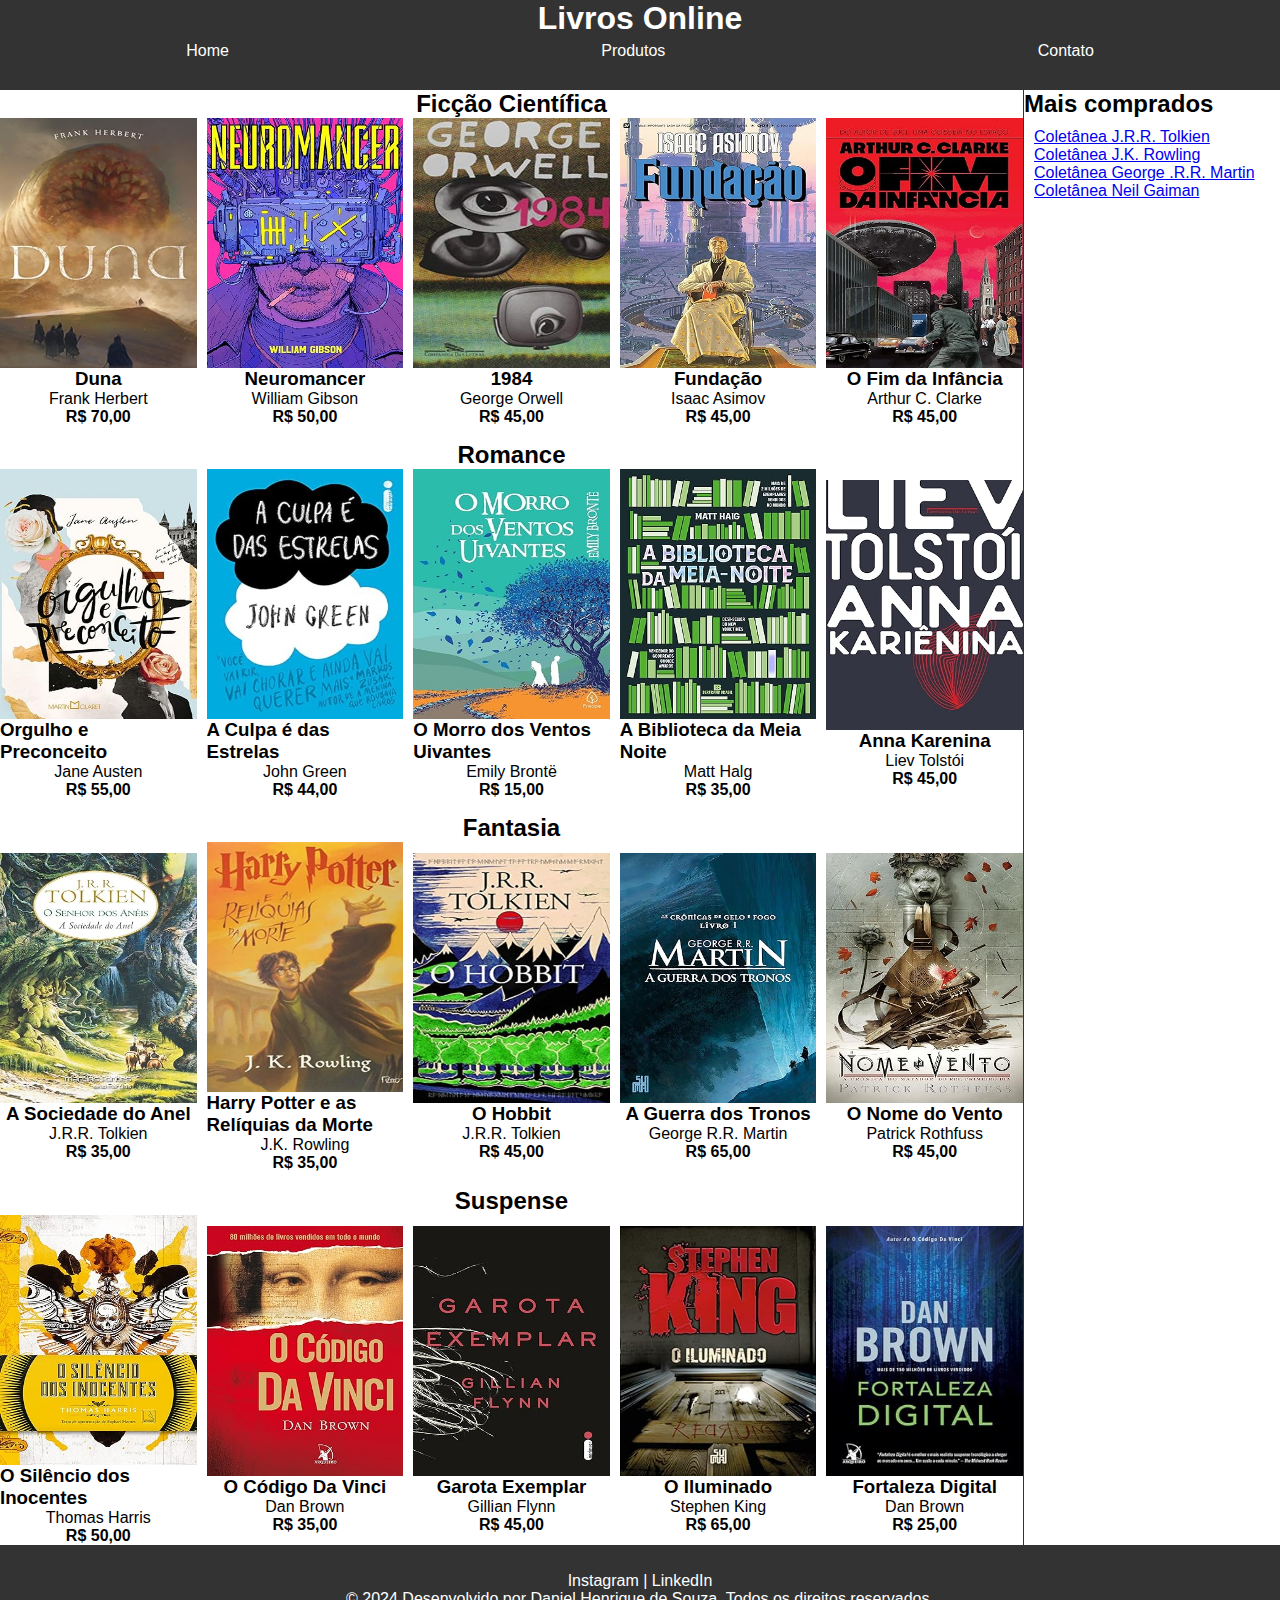
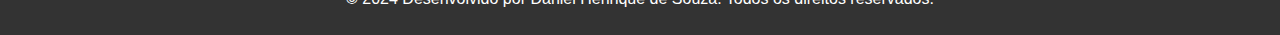
<file: Aula 7/Solução/index.html>
<!DOCTYPE html>
<html lang="pt-BR">
<head>
    <meta charset="UTF-8">
    <meta name="viewport" content="width=device-width, initial-scale=1.0">
    <title>Loja de Livros</title>
    <link rel="stylesheet" href="estilo.css">
</head>
<body>
    <header>
        <h1>Livros Online</h1>
        <nav>
            <ul>
                <li><a href="#">Home</a></li>
                <li><a href="#produtos">Produtos</a></li>
                <li><a href="#contato">Contato</a></li>
            </ul>
        </nav>
    </header>
    <div id="conteudo">
        <main id="produtos">
            <section>
                <h2 id="ficcao">Ficção Científica</h2>
                <div class="livros">
                    <article>
                        <img src="./images/Duna.jpg" alt="Capa do livro Duna">
                        <h3>Duna</h3>
                        <p>Frank Herbert</p>
                        <p><strong>R$ 70,00</strong></p>
                    </article>
                    <article>
                        <img src="./images/Neuromancer.jpg" alt="Capa do livro Neuromancer">
                        <h3>Neuromancer</h3>
                        <p>William Gibson</p>
                        <p><strong>R$ 50,00</strong></p>
                    </article>
                    <article>
                        <img src="./images/1984.jpg" alt="Capa do livro 1984">
                        <h3>1984</h3>
                        <p>George Orwell</p>
                        <p><strong>R$ 45,00</strong></p>
                    </article>
                    <article>
                        <img src="./images/Fundação.jpg" alt="Capa do livro Fundação">
                        <h3>Fundação</h3>
                        <p>Isaac Asimov</p>
                        <p><strong>R$ 45,00</strong></p>
                    </article>
                    <article>
                        <img src="./images/O Fim da Infância.jpg" alt="Capa do livro O Fim da Infância">
                        <h3>O Fim da Infância</h3>
                        <p>Arthur C. Clarke</p>
                        <p><strong>R$ 45,00</strong></p>
                    </article>
                </div>                                                                
            </section>
            <section>
                <h2 id="romance">Romance</h2>
                <div class="livros">
                    <article>
                        <img src="./images/Orgulho e Preconceito.jpg" alt="Capa do livro Orgulho e Preconceito">
                        <h3>Orgulho e Preconceito</h3>
                        <p>Jane Austen</p>
                        <p><strong>R$ 55,00</strong></p>
                    </article>
                    <article>
                        <img src="./images/A Culpa é das Estrelas.jpg" alt="Capa do livro A Culpa é das Estrelas">
                        <h3>A Culpa é das Estrelas</h3>
                        <p>John Green</p>
                        <p><strong>R$ 44,00</strong></p>
                    </article>
                    <article>
                        <img src="./images/O Morro dos Ventos Uivantes.jpg" alt="Capa do livro O Morro dos Ventos Uivantes">
                        <h3>O Morro dos Ventos Uivantes</h3>
                        <p>Emily Brontë</p>
                        <p><strong>R$ 15,00</strong></p>
                    </article>
                    <article>
                        <img src="./images/A Biblioteca da Meia Noite.jpg" alt="Capa do livro A Biblioteca da Meia Noite">
                        <h3>A Biblioteca da Meia Noite</h3>
                        <p>Matt Halg</p>
                        <p><strong>R$ 35,00</strong></p>
                    </article>
                    <article>
                        <img src="./images/Anna Karenina.jpg" alt="Capa do livro Anna Karenina">
                        <h3>Anna Karenina</h3>
                        <p>Liev Tolstói</p>
                        <p><strong>R$ 45,00</strong></p>
                    </article> 
                </div>               
            </section>
            <section>
                <h2 id="fantasia">Fantasia</h2>
                <div class="livros">
                    <article>
                        <img src="./images/A Sociedade do Anel.jpg" alt="Capa do livro A Sociedade do Anel">
                        <h3>A Sociedade do Anel</h3>
                        <p>J.R.R. Tolkien</p>
                        <p><strong>R$ 35,00</strong></p>
                    </article>
                    <article>
                        <img src="./images/Harry Potter e as Relíquias da Morte.jpg" alt="Capa do livro Harry Potter e as Relíquias da Morte">
                        <h3>Harry Potter e as Relíquias da Morte</h3>
                        <p>J.K. Rowling</p>
                        <p><strong>R$ 35,00</strong></p>
                    </article>
                    <article>
                        <img src="./images/O Hobbit.jpg" alt="Capa do livro O Hobbit">
                        <h3>O Hobbit</h3>
                        <p>J.R.R. Tolkien</p>
                        <p><strong>R$ 45,00</strong></p>
                    </article>
                    <article>
                        <img src="./images/A Guerra dos Tronos.jpg" alt="Capa do livro A Guerra dos Tronos">
                        <h3>A Guerra dos Tronos</h3>
                        <p>George R.R. Martin</p>
                        <p><strong>R$ 65,00</strong></p>    
                    </article>
                    <article>
                        <img src="./images/O Nome do Vento.jpg" alt="Capa do livro O Nome do Vento">
                        <h3>O Nome do Vento</h3>
                        <p>Patrick Rothfuss</p>
                        <p><strong>R$ 45,00</strong></p>
                    </article> 
                </div>               
            </section>
            <section>
                <h2 id="suspense">Suspense</h2>
                <div class="livros">
                    <article>
                        <img src="./images/O Silêncio dos Inocentes.jpg" alt="Capa do livro O Silêncio dos Inocentes">
                        <h3>O Silêncio dos Inocentes</h3>
                        <p>Thomas Harris</p>
                        <p><strong>R$ 50,00</strong></p>
                    </article>
                    <article>
                        <img src="./images/O Código Da Vinci.jpg" alt="Capa do livro O Código Da Vinci">
                        <h3>O Código Da Vinci</h3>
                        <p>Dan Brown</p>
                        <p><strong>R$ 35,00</strong></p>
                    </article>
                    <article>
                        <img src="./images/Garota Exemplar.jpg" alt="Capa do livro Garota Exemplar">
                        <h3>Garota Exemplar</h3>
                        <p>Gillian Flynn</p>
                        <p><strong>R$ 45,00</strong></p>
                    </article>
                    <article>
                        <img src="./images/O Iluminado.jpg" alt="Capa do livro O Iluminado">
                        <h3>O Iluminado</h3>
                        <p>Stephen King</p>
                        <p><strong>R$ 65,00</strong></p>    
                    </article>
                    <article>
                        <img src="./images/Fortaleza Digital.jpg" alt="Capa do livro Fortaleza Digital">
                        <h3>Fortaleza Digital</h3>
                        <p>Dan Brown</p>
                        <p><strong>R$ 25,00</strong></p>
                    </article> 
                </div>               
            </section>          
        </main>
        <aside>
            <h2>Mais comprados</h2>
            <ul>
                <li>
                    <a href="https://www.amazon.com.br/Silmarillion-Contos-Inacabados-L%C3%BAthien-Gondolin/dp/8900006134/ref=sr_1_4?adgrpid=107234075255&dib=eyJ2IjoiMSJ9.[base64].Z_sbVsdYU3u0VfnKmSQAsv5FB74mFnCWcQUkQevTDu8&dib_tag=se&hvadid=595835735884&hvdev=c&hvlocphy=9102437&hvnetw=g&hvqmt=e&hvrand=7061882516706275880&hvtargid=kwd-387014788953&hydadcr=659_1015010459&keywords=kit+j+r+r+tolkien&qid=1726684240&sr=8-4&ufe=app_do%3Aamzn1.fos.4bb5663b-6f7d-4772-84fa-7c7f565ec65b">
                        Coletânea J.R.R. Tolkien
                    </a>
                </li>
                <li>
                    <a href="https://www.amazon.com.br/Cole%C3%A7%C3%A3o-Harry-Potter-7-volumes/dp/8532512941/ref=sr_1_6?dib=eyJ2IjoiMSJ9.[base64].TdSURd3O5EeCKL2rbVc6Ycv3syDiOvjSRvLm7FVUBJY&dib_tag=se&qid=1726684359&refinements=p_27%3AJ.K.+Rowling&s=books&sr=1-6&ufe=app_do%3Aamzn1.fos.db68964d-7c0e-4bb2-a95c-e5cb9e32eb12">
                        Coletânea J.K. Rowling
                    </a>
                </li>
                <li>
                    <a href="https://www.amazon.com.br/As-Cr%C3%B4nicas-Gelo-Fogo-Volumes/dp/8580446252/ref=sr_1_9?adgrpid=128210891416&dib=eyJ2IjoiMSJ9.[base64].ymb508yLs8uZ7b7ES7N1TMRbNhHgSRIDFd5XP3ZIBb8&dib_tag=se&hvadid=595815709597&hvdev=c&hvlocphy=9102437&hvnetw=g&hvqmt=b&hvrand=15284779412572236792&hvtargid=kwd-639647706644&hydadcr=5761_13215241&keywords=jorge+rr+martin&qid=1726684382&sr=8-9">
                        Coletânea George .R.R. Martin
                    </a>
                </li>
                <li>
                    <a href="https://www.amazon.com.br/Box-Sandman-Edi%C3%A7%C3%A3o-Especial-Volumes/dp/6559829170/ref=sr_1_2?adgrpid=133781921732&dib=eyJ2IjoiMSJ9.[base64].7bnQS4z77A8aoXLvhxYF35ygxj9Ip4iWxoir9SIaqww&dib_tag=se&hvadid=595815709825&hvdev=c&hvlocphy=9102437&hvnetw=g&hvqmt=b&hvrand=5746704085565525550&hvtargid=kwd-365962589886&hydadcr=5757_13215250&keywords=cole%C3%A7%C3%A3o+neil+gaiman&qid=1726684404&sr=8-2&ufe=app_do%3Aamzn1.fos.a492fd4a-f54d-4e8d-8c31-35e0a04ce61e">
                        Coletânea Neil Gaiman
                    </a>
                </li>
            </ul>
        </aside>
    </div>
    <footer>
        <p id="contato">
            <a href="https://www.instagram.com/_dhsouza/">Instagram</a> | <a href="https://www.linkedin.com/in/danielhenriquedesouza/">LinkedIn</a>
        </p>
        &copy; 2024 Desenvolvido por Daniel Henrique de Souza. Todos os direitos reservados.
    </footer>
</body>
</html>
</file>
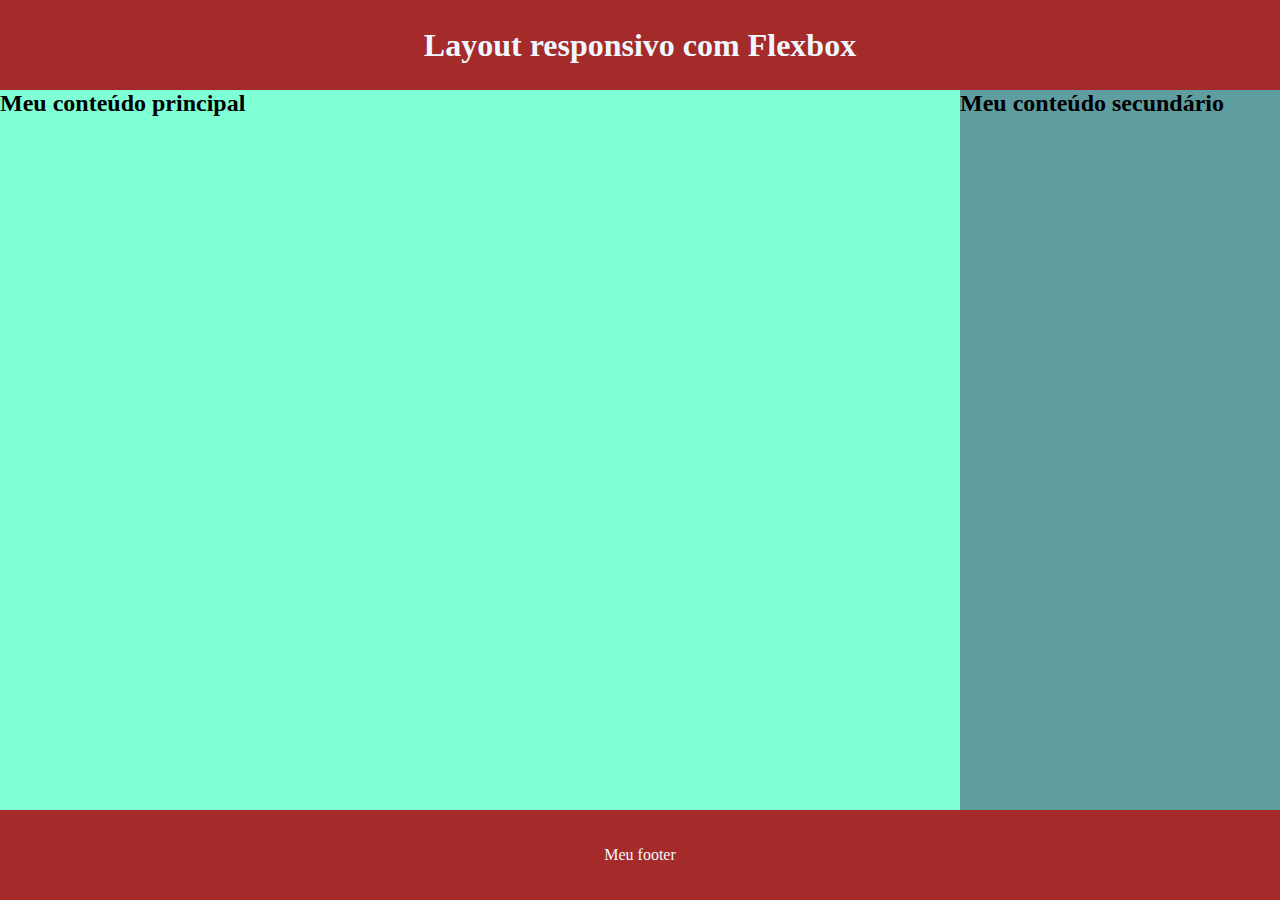
<file: Aula 9/exemplo 3/index.html>
<!DOCTYPE html>
<html lang="pt-BR">
<head>
    <meta charset="UTF-8">
    <meta name="viewport" content="width=device-width, initial-scale=1.0">
    <title>Exemplo 3</title>
    <link rel="stylesheet" href="estilo.css">
</head>
<body>
    <header>
        <h1>Layout responsivo com Flexbox</h1>
    </header>
    <div class="container">
        <main>
            <h2>Meu conteúdo principal</h2>
        </main>
        <aside>
            <h2>Meu conteúdo secundário</h2>
        </aside>
    </div>
    <footer>
        <p>Meu footer</p>
    </footer>
</body>
</html>
</file>
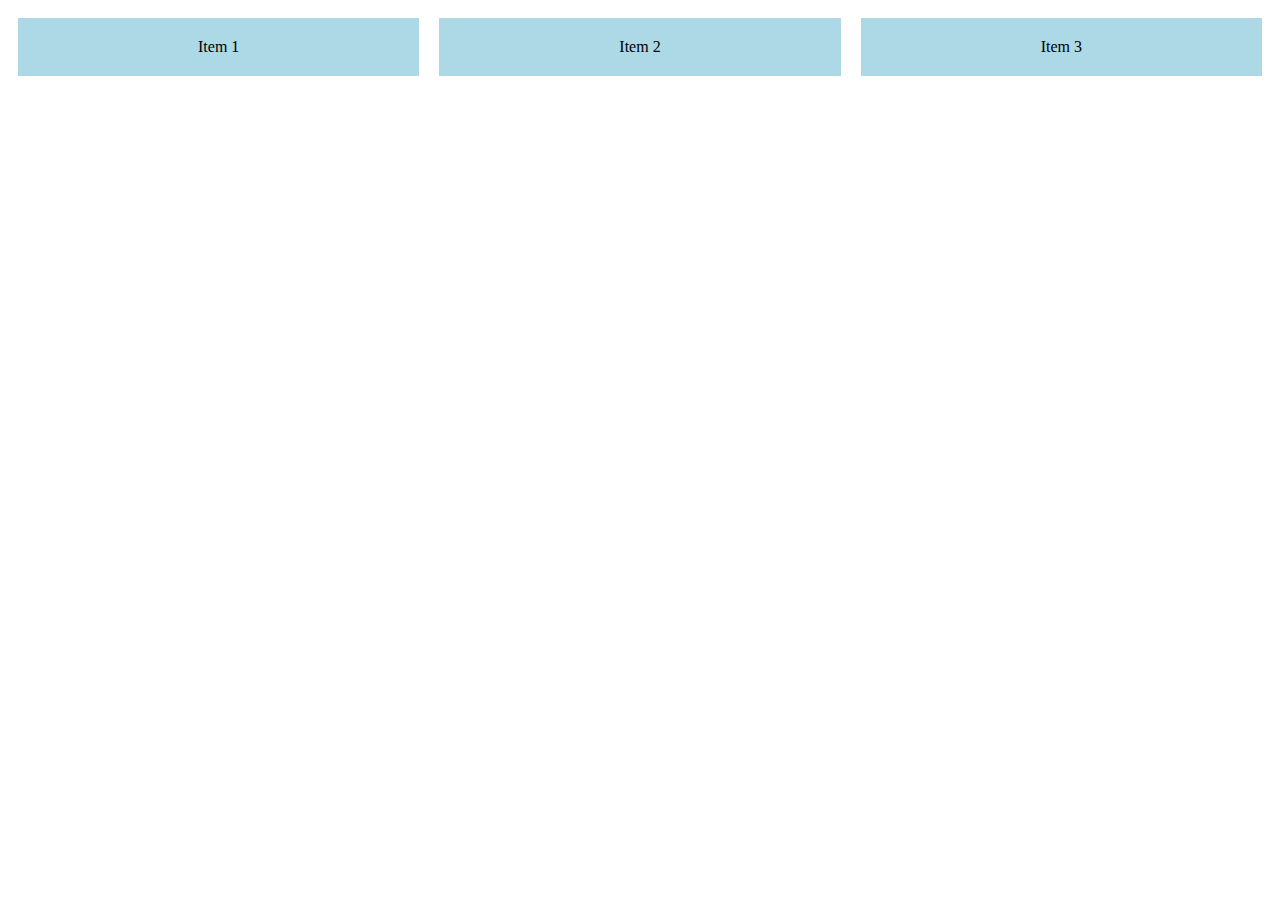
<file: Aula 9/exemplo 4/index.html>
<!DOCTYPE html>
<html lang="en">
<head>
    <meta charset="UTF-8">
    <meta name="viewport" content="width=device-width, initial-scale=1.0">
    <title>Exemplo 4</title>
    <link rel="stylesheet" href="estilo.css">
</head>
<body>
    <div class="container">
        <div class="item">Item 1</div>
        <div class="item">Item 2</div>
        <div class="item">Item 3</div>
      </div>
</body>
</html>
</file>
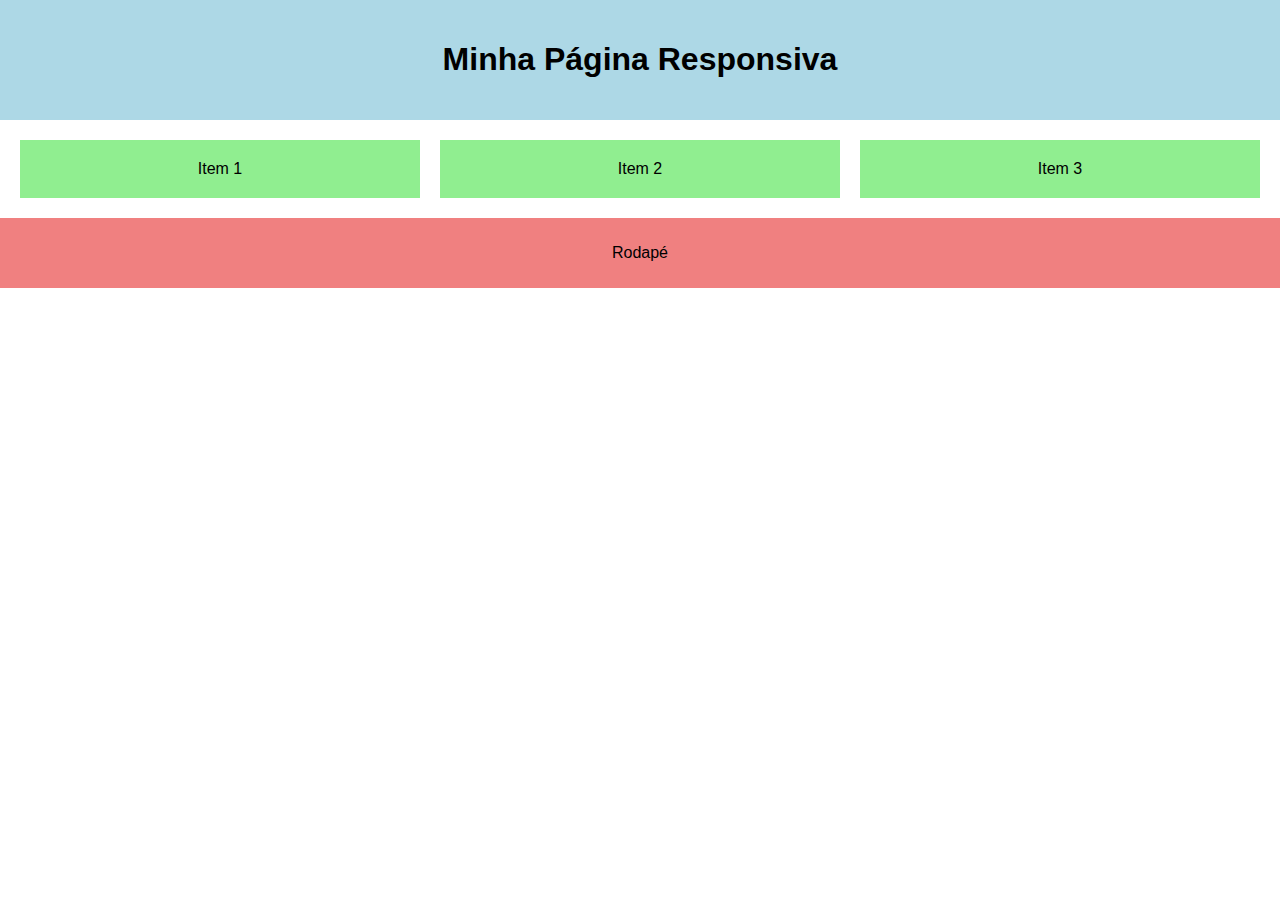
<file: Aula 9/Solução/Ex1/index.html>
<!DOCTYPE html>
<html lang="pt-BR">
<head>
    <meta charset="UTF-8">
    <meta name="viewport" content="width=device-width, initial-scale=1.0">
    <title>Página Responsiva</title>
    <link rel="stylesheet" href="estilo.css">
</head>
<body>
    <header class="header">
        <h1>Minha Página Responsiva</h1>
    </header>
    <div class="container">
        <div class="item">Item 1</div>
        <div class="item">Item 2</div>
        <div class="item">Item 3</div>
    </div>
    <footer class="footer">
        <p>Rodapé</p>
    </footer>
</body>
</html>
</file>
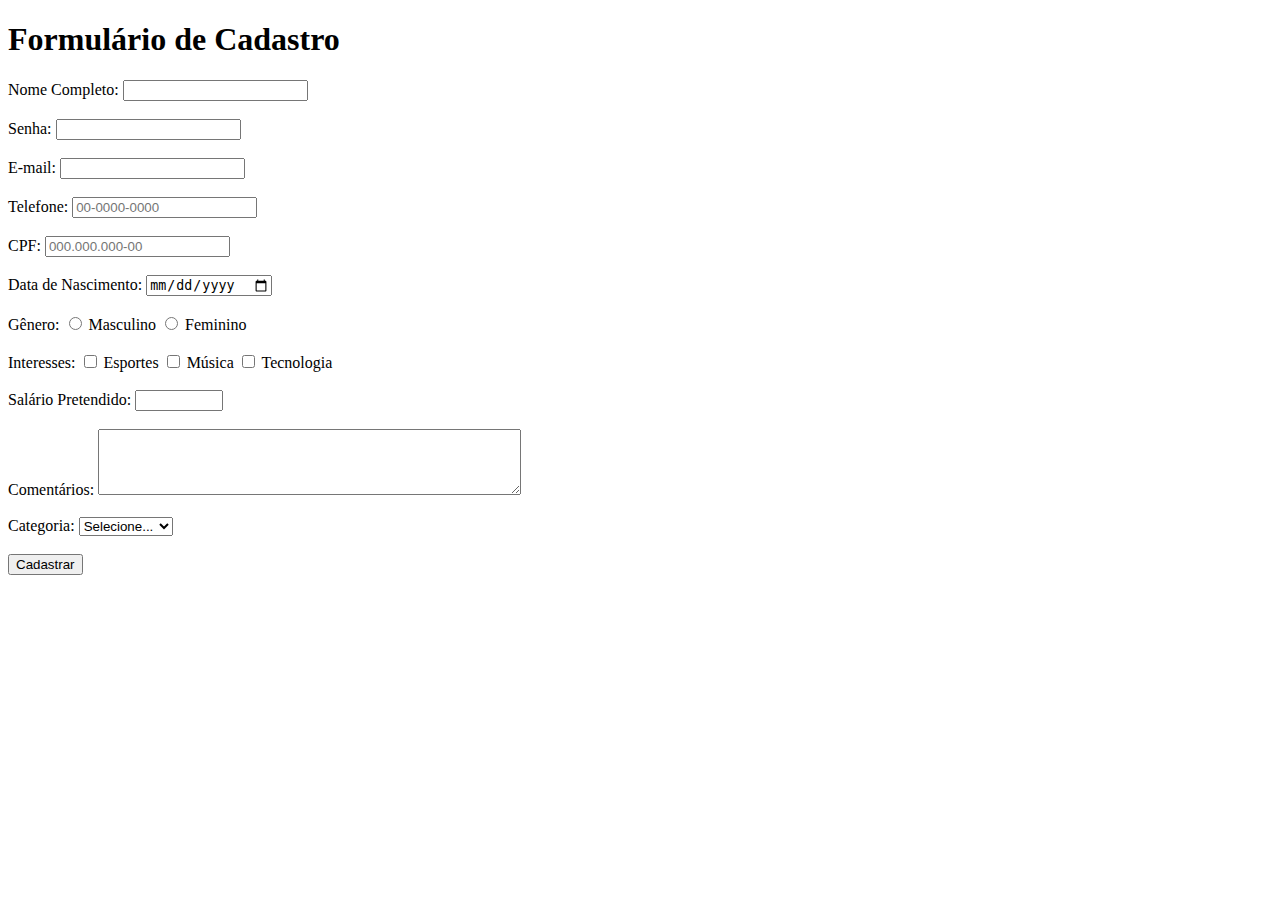
<file: Aula 4/exemplo-formularios.html>
<!DOCTYPE html>
<html lang="pt-BR">

<head>
    <meta charset="UTF-8">
    <meta name="viewport" content="width=device-width, initial-scale=1.0">
    <title>Formulário de Cadastro</title>
</head>

<body>
    <h1>Formulário de Cadastro</h1>
    <form action="/submit" method="POST">

        <!-- Nome Completo -->

        <label for="nome">Nome Completo:</label>
        <input type="text" id="nome" name="nome" required minlength="2" maxlength="100">
        <br><br>

        <!-- Atributos:
             - type="text": Define o campo como texto.
             - id="nome": Atribui um identificador único ao campo, utilizado para associar o label ao input.
             - name="nome": Nome do campo que será enviado no formulário.
             - required: Torna o campo obrigatório.
             - minlength="2": Define o tamanho mínimo do texto (2 caracteres).
             - maxlength="100": Define o tamanho máximo do texto (100 caracteres).
        -->

        <!-- Senha -->

        <label for="senha">Senha:</label>
        <input type="password" id="senha" name="senha" required minlength="6" maxlength="20">
        <br><br>

        <!-- Atributos:
             - type="password": Define o campo como senha, ocultando os caracteres digitados.
             - id="senha": Identificador único.
             - name="senha": Nome do campo.
             - required: Campo obrigatório.
             - minlength="6": Tamanho mínimo de 6 caracteres.
             - maxlength="20": Tamanho máximo de 20 caracteres.
        -->

        <!-- E-mail -->

        <label for="email">E-mail:</label>
        <input type="email" id="email" name="email" required>
        <br><br>

        <!-- Atributos:
             - type="email": Define o campo como e-mail, validando o formato.
             - id="email": Identificador único.
             - name="email": Nome do campo.
             - required: Campo obrigatório.
        -->

        <!-- Telefone -->

        <label for="telefone">Telefone:</label>
        <input type="tel" id="telefone" name="telefone" pattern="[0-9]{2}-[0-9]{4,5}-[0-9]{4}"
            placeholder="00-0000-0000" required>
        <br><br>

        <!-- Atributos:
             - type="tel": Define o campo como telefone.
             - id="telefone": Identificador único.
             - name="telefone": Nome do campo.
             - pattern="[0-9]{2}-[0-9]{4,5}-[0-9]{4}": Define um padrão para a entrada do telefone.
             - placeholder="00-0000-0000": Texto de exemplo no campo.
             - required: Campo obrigatório.
        -->

        <!-- CPF -->

        <label for="cpf">CPF:</label>
        <input type="text" id="cpf" name="cpf" pattern="\d{3}\.\d{3}\.\d{3}-\d{2}" placeholder="000.000.000-00"
            required>
        <br><br>

        <!-- Atributos:
             - type="text": Define o campo como texto.
             - id="cpf": Identificador único.
             - name="cpf": Nome do campo.
             - pattern="\d{3}\.\d{3}\.\d{3}-\d{2}": Padrão de máscara para CPF.
             - placeholder="000.000.000-00": Texto de exemplo no campo.
             - required: Campo obrigatório.
        -->

        <!-- Data de Nascimento -->

        <label for="data_nascimento">Data de Nascimento:</label>
        <input type="date" id="data_nascimento" name="data_nascimento" required>
        <br><br>

        <!-- Atributos:
             - type="date": Define o campo como data.
             - id="data_nascimento": Identificador único.
             - name="data_nascimento": Nome do campo.
             - required: Campo obrigatório.
        -->

        <!-- Gênero -->

        <label>Gênero:</label>
        <input type="radio" id="masculino" name="genero" value="masculino">
        <label for="masculino">Masculino</label>
        <input type="radio" id="feminino" name="genero" value="feminino">
        <label for="feminino">Feminino</label>
        <br><br>

        <!-- Atributos:
             - type="radio": Define os campos como botões de opção.
             - id="masculino"/"feminino": Identificadores únicos.
             - name="genero": Nome do campo (deve ser o mesmo para agrupar as opções).
             - value="masculino"/"feminino": Valores das opções.
        -->

        <!-- Interesses -->

        <label>Interesses:</label>
        <input type="checkbox" id="esportes" name="interesses" value="esportes">
        <label for="esportes">Esportes</label>
        <input type="checkbox" id="musica" name="interesses" value="musica">
        <label for="musica">Música</label>
        <input type="checkbox" id="tecnologia" name="interesses" value="tecnologia">
        <label for="tecnologia">Tecnologia</label>
        <br><br>

        <!-- Atributos:
             - type="checkbox": Define os campos como caixas de seleção.
             - id="esportes"/"musica"/"tecnologia": Identificadores únicos.
             - name="interesses": Nome do campo (pode ser o mesmo para agrupar as opções).
             - value="esportes"/"musica"/"tecnologia": Valores das opções.
        -->

        <!-- Salário Pretendido -->

        <label for="salario">Salário Pretendido:</label>
        <input type="number" id="salario" name="salario" min="1000" max="100000" step="500" required>
        <br><br>

        <!-- Atributos:
             - type="number": Define o campo como numérico.
             - id="salario": Identificador único.
             - name="salario": Nome do campo.
             - min="1000": Valor mínimo permitido.
             - max="100000": Valor máximo permitido.
             - step="500": Incremento dos valores.
             - required: Campo obrigatório.
        -->

        <!-- Comentários -->

        <label for="comentarios">Comentários:</label>
        <textarea id="comentarios" name="comentarios" rows="4" cols="50" maxlength="500"></textarea>
        <br><br>

        <!-- Atributos:
             - id="comentarios": Identificador único.
             - name="comentarios": Nome do campo.
             - rows="4": Número de linhas visíveis.
             - cols="50": Número de colunas visíveis.
             - maxlength="500": Tamanho máximo do texto.
        -->

        <!-- Categoria -->

        <label for="categoria">Categoria:</label>
        <select id="categoria" name="categoria" required>
            <option value="">Selecione...</option>
            <option value="estudante">Estudante</option>
            <option value="profissional">Profissional</option>
            <option value="aposentado">Aposentado</option>
        </select>
        <br><br>

        <!-- Atributos:
             - id="categoria": Identificador único.
             - name="categoria": Nome do campo.
             - required: Campo obrigatório.
             - option: Define as opções disponíveis na lista.
             - value: Define o valor enviado para cada opção.
        -->

        <!-- Botão de Enviar -->

        <input type="submit" value="Cadastrar">

        <!-- Atributos:
             - type="submit": Define o botão para enviar o formulário.
             - value="Cadastrar": Texto exibido no botão.
        -->

    </form>
</body>

</html>
</file>
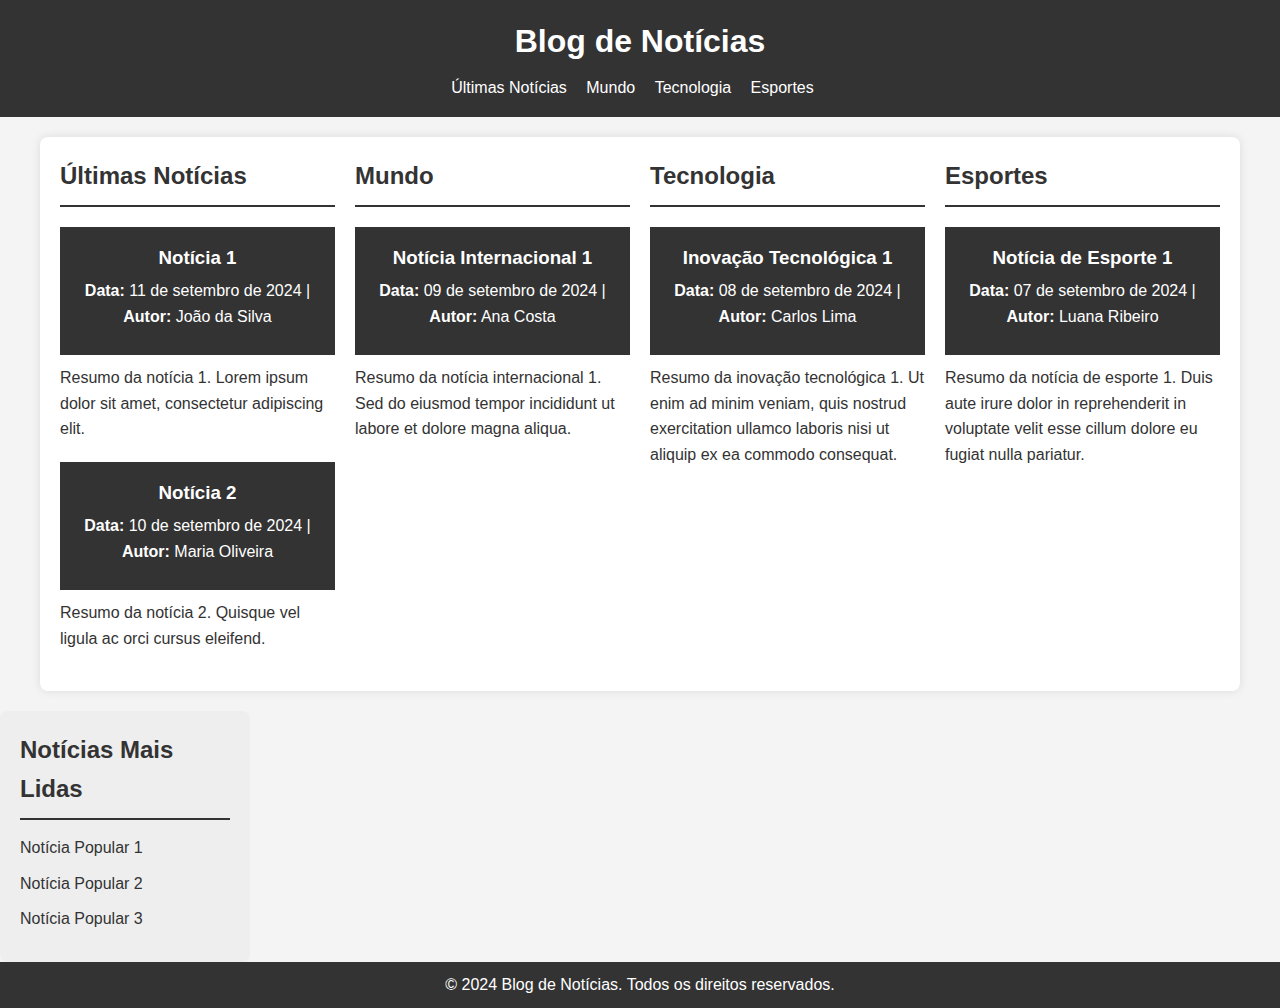
<file: Aula 6/Solução/blog.html>
<!DOCTYPE html>
<html lang="pt-BR">
<head>
    <meta charset="UTF-8">
    <meta name="viewport" content="width=device-width, initial-scale=1.0">
    <title>Blog de Notícias</title>
    <link rel="stylesheet" href="estilo.css">
</head>
<body>
    <!-- Cabeçalho -->
    <header>
        <h1>Blog de Notícias</h1>
        <nav>
            <ul>
                <li><a href="#ultimas-noticias">Últimas Notícias</a></li>
                <li><a href="#mundo">Mundo</a></li>
                <li><a href="#tecnologia">Tecnologia</a></li>
                <li><a href="#esportes">Esportes</a></li>
            </ul>
        </nav>
    </header>
    
    <!-- Conteúdo Principal -->
    <main>
        <!-- Últimas Notícias -->
        <section id="ultimas-noticias">
            <h2>Últimas Notícias</h2>
            <article>
                <header>
                    <h3>Notícia 1</h3>
                    <p><strong>Data:</strong> 11 de setembro de 2024 | <strong>Autor:</strong> João da Silva</p>
                </header>
                <p>Resumo da notícia 1. Lorem ipsum dolor sit amet, consectetur adipiscing elit.</p>
            </article>
            <article>
                <header>
                    <h3>Notícia 2</h3>
                    <p><strong>Data:</strong> 10 de setembro de 2024 | <strong>Autor:</strong> Maria Oliveira</p>
                </header>
                <p>Resumo da notícia 2. Quisque vel ligula ac orci cursus eleifend.</p>
            </article>
        </section>
        
        <!-- Mundo -->
        <section id="mundo">
            <h2>Mundo</h2>
            <article>
                <header>
                    <h3>Notícia Internacional 1</h3>
                    <p><strong>Data:</strong> 09 de setembro de 2024 | <strong>Autor:</strong> Ana Costa</p>
                </header>
                <p>Resumo da notícia internacional 1. Sed do eiusmod tempor incididunt ut labore et dolore magna aliqua.</p>
            </article>
        </section>
        
        <!-- Tecnologia -->
        <section id="tecnologia">
            <h2>Tecnologia</h2>
            <article>
                <header>
                    <h3>Inovação Tecnológica 1</h3>
                    <p><strong>Data:</strong> 08 de setembro de 2024 | <strong>Autor:</strong> Carlos Lima</p>
                </header>
                <p>Resumo da inovação tecnológica 1. Ut enim ad minim veniam, quis nostrud exercitation ullamco laboris nisi ut aliquip ex ea commodo consequat.</p>
            </article>
        </section>
        
        <!-- Esportes -->
        <section id="esportes">
            <h2>Esportes</h2>
            <article>
                <header>
                    <h3>Notícia de Esporte 1</h3>
                    <p><strong>Data:</strong> 07 de setembro de 2024 | <strong>Autor:</strong> Luana Ribeiro</p>
                </header>
                <p>Resumo da notícia de esporte 1. Duis aute irure dolor in reprehenderit in voluptate velit esse cillum dolore eu fugiat nulla pariatur.</p>
            </article>
        </section>
    </main>
    
    <!-- Seção Lateral -->
    <aside>
        <h2>Notícias Mais Lidas</h2>
        <ul>
            <li><a href="#">Notícia Popular 1</a></li>
            <li><a href="#">Notícia Popular 2</a></li>
            <li><a href="#">Notícia Popular 3</a></li>
        </ul>
    </aside>
    
    <!-- Rodapé -->
    <footer>
        <p>&copy; 2024 Blog de Notícias. Todos os direitos reservados.</p>
    </footer>
</body>
</html>
</file>
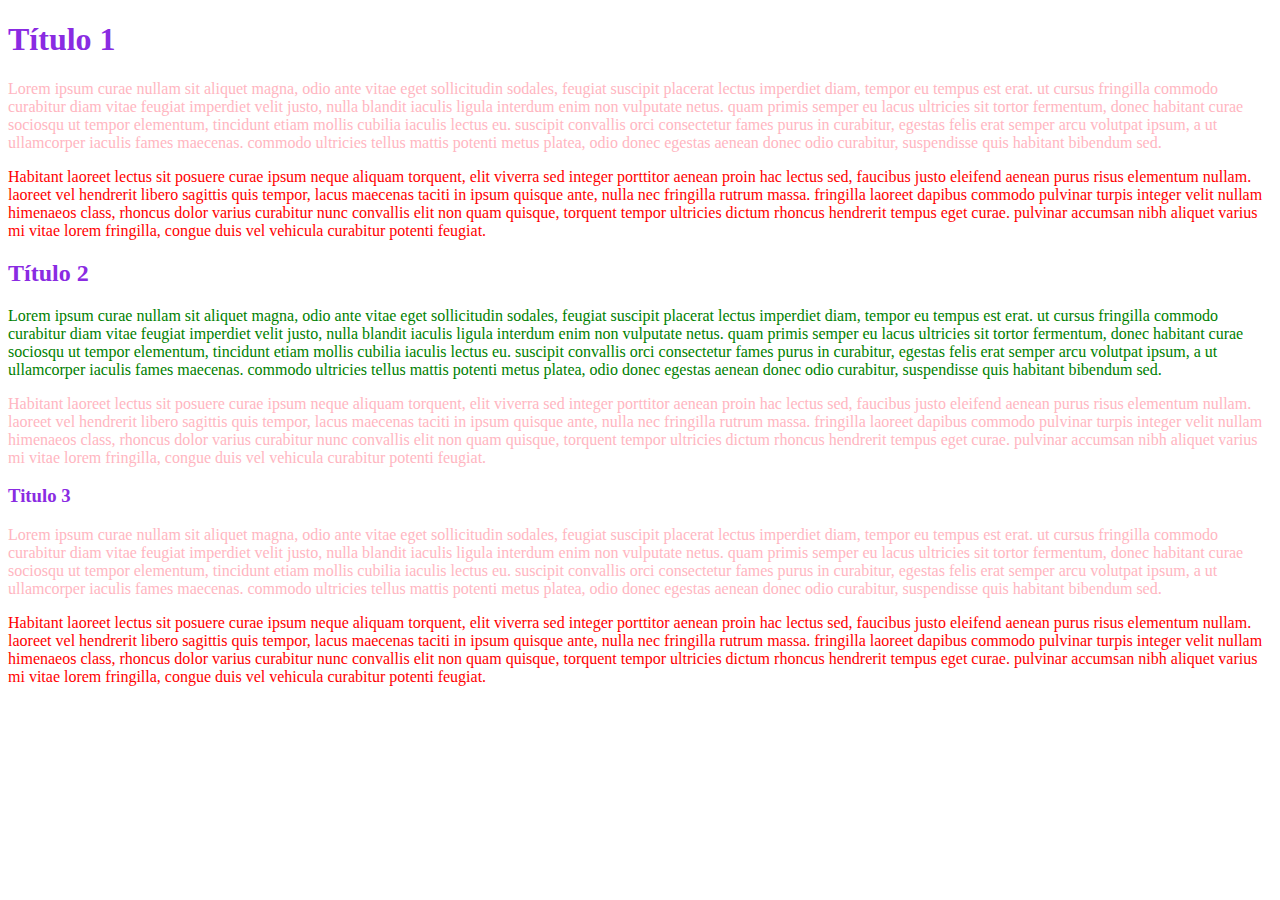
<file: Aula 7/Exemplos/exemplo.html>
<!DOCTYPE html>
<html lang="en">
<head>
    <meta charset="UTF-8">
    <meta name="viewport" content="width=device-width, initial-scale=1.0">
    <title>Exemplo 1</title>
    <link rel="stylesheet" href="exemplo.css">
</head>
<body>
    <h1 class="titulo">Título 1</h1>

    <p>Lorem ipsum curae nullam sit aliquet magna, odio ante vitae eget sollicitudin sodales, feugiat suscipit placerat lectus imperdiet diam, tempor eu tempus est erat. ut cursus fringilla commodo curabitur diam vitae feugiat imperdiet velit justo, nulla blandit iaculis ligula interdum enim non vulputate netus. quam primis semper eu lacus ultricies sit tortor fermentum, donec habitant curae sociosqu ut tempor elementum, tincidunt etiam mollis cubilia iaculis lectus eu. suscipit convallis orci consectetur fames purus in curabitur, egestas felis erat semper arcu volutpat ipsum, a ut ullamcorper iaculis fames maecenas. commodo ultricies tellus mattis potenti metus platea, odio donec egestas aenean donec odio curabitur, suspendisse quis habitant bibendum sed. </p>
    <p class="textoVermelho">Habitant laoreet lectus sit posuere curae ipsum neque aliquam torquent, elit viverra sed integer porttitor aenean proin hac lectus sed, faucibus justo eleifend aenean purus risus elementum nullam. laoreet vel hendrerit libero sagittis quis tempor, lacus maecenas taciti in ipsum quisque ante, nulla nec fringilla rutrum massa. fringilla laoreet dapibus commodo pulvinar turpis integer velit nullam himenaeos class, rhoncus dolor varius curabitur nunc convallis elit non quam quisque, torquent tempor ultricies dictum rhoncus hendrerit tempus eget curae. pulvinar accumsan nibh aliquet varius mi vitae lorem fringilla, congue duis vel vehicula curabitur potenti feugiat. </p>

    <h2 class="titulo">Título 2</h2>

    <p id="textoVerde">Lorem ipsum curae nullam sit aliquet magna, odio ante vitae eget sollicitudin sodales, feugiat suscipit placerat lectus imperdiet diam, tempor eu tempus est erat. ut cursus fringilla commodo curabitur diam vitae feugiat imperdiet velit justo, nulla blandit iaculis ligula interdum enim non vulputate netus. quam primis semper eu lacus ultricies sit tortor fermentum, donec habitant curae sociosqu ut tempor elementum, tincidunt etiam mollis cubilia iaculis lectus eu. suscipit convallis orci consectetur fames purus in curabitur, egestas felis erat semper arcu volutpat ipsum, a ut ullamcorper iaculis fames maecenas. commodo ultricies tellus mattis potenti metus platea, odio donec egestas aenean donec odio curabitur, suspendisse quis habitant bibendum sed. </p>
    <p>Habitant laoreet lectus sit posuere curae ipsum neque aliquam torquent, elit viverra sed integer porttitor aenean proin hac lectus sed, faucibus justo eleifend aenean purus risus elementum nullam. laoreet vel hendrerit libero sagittis quis tempor, lacus maecenas taciti in ipsum quisque ante, nulla nec fringilla rutrum massa. fringilla laoreet dapibus commodo pulvinar turpis integer velit nullam himenaeos class, rhoncus dolor varius curabitur nunc convallis elit non quam quisque, torquent tempor ultricies dictum rhoncus hendrerit tempus eget curae. pulvinar accumsan nibh aliquet varius mi vitae lorem fringilla, congue duis vel vehicula curabitur potenti feugiat. </p>

    <h3 class="titulo">Titulo 3</h3>

    <p>Lorem ipsum curae nullam sit aliquet magna, odio ante vitae eget sollicitudin sodales, feugiat suscipit placerat lectus imperdiet diam, tempor eu tempus est erat. ut cursus fringilla commodo curabitur diam vitae feugiat imperdiet velit justo, nulla blandit iaculis ligula interdum enim non vulputate netus. quam primis semper eu lacus ultricies sit tortor fermentum, donec habitant curae sociosqu ut tempor elementum, tincidunt etiam mollis cubilia iaculis lectus eu. suscipit convallis orci consectetur fames purus in curabitur, egestas felis erat semper arcu volutpat ipsum, a ut ullamcorper iaculis fames maecenas. commodo ultricies tellus mattis potenti metus platea, odio donec egestas aenean donec odio curabitur, suspendisse quis habitant bibendum sed. </p>
    <p class="textoVermelho">Habitant laoreet lectus sit posuere curae ipsum neque aliquam torquent, elit viverra sed integer porttitor aenean proin hac lectus sed, faucibus justo eleifend aenean purus risus elementum nullam. laoreet vel hendrerit libero sagittis quis tempor, lacus maecenas taciti in ipsum quisque ante, nulla nec fringilla rutrum massa. fringilla laoreet dapibus commodo pulvinar turpis integer velit nullam himenaeos class, rhoncus dolor varius curabitur nunc convallis elit non quam quisque, torquent tempor ultricies dictum rhoncus hendrerit tempus eget curae. pulvinar accumsan nibh aliquet varius mi vitae lorem fringilla, congue duis vel vehicula curabitur potenti feugiat. </p>

</body>
</html>
</file>
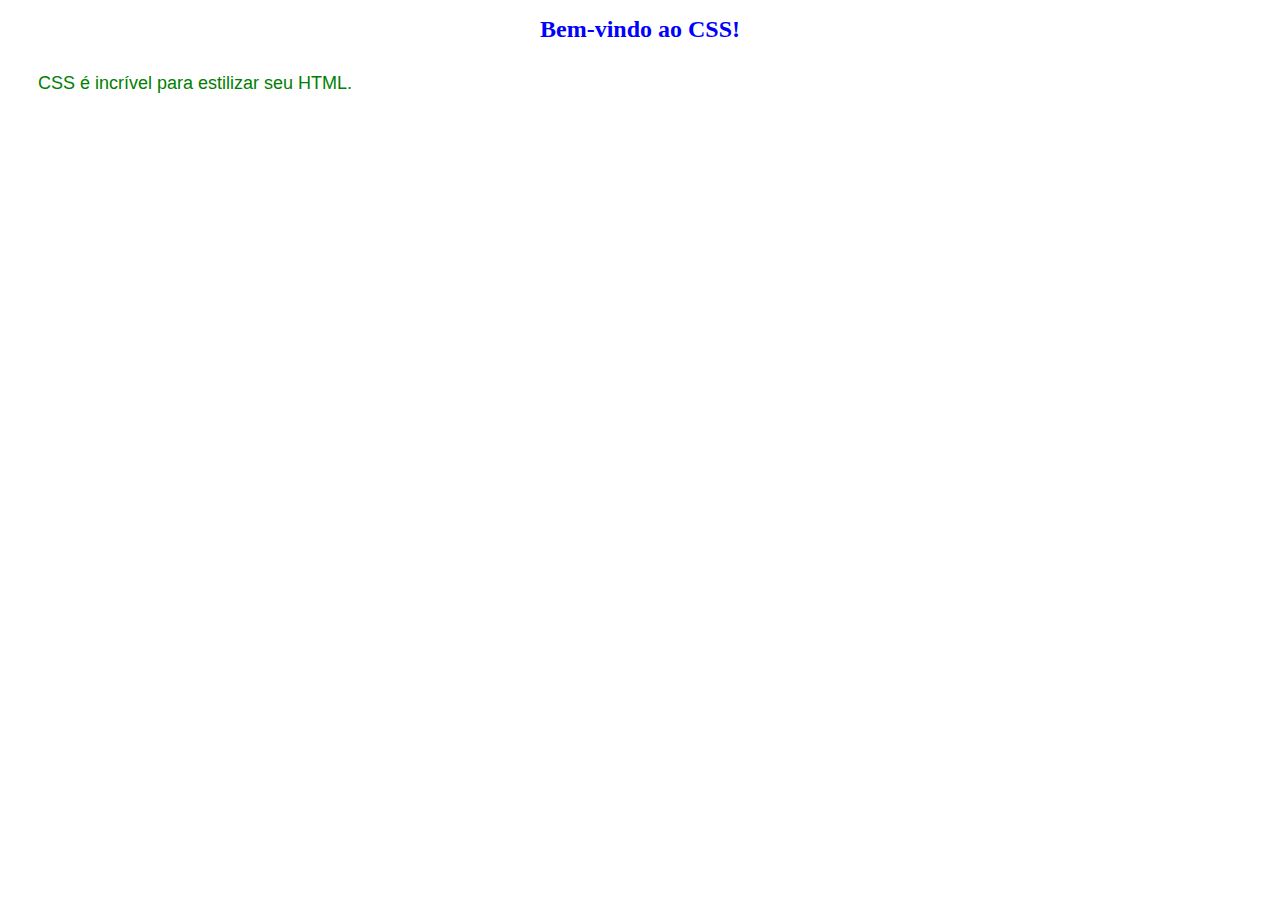
<file: Aula 7/Exemplos/exemplo2.html>
<!DOCTYPE html>
<html lang="pt-BR">
<head>
    <meta charset="UTF-8">
    <meta name="viewport" content="width=device-width, initial-scale=1.0">
    <title>Exemplo 2</title>
    <link rel="stylesheet" href="exemplo2.css">
</head>
<body>
    <h1 class="title">Bem-vindo ao CSS!</h1>
    <p id="intro">CSS é incrível para estilizar seu HTML.</p>
</body>
</html>
</file>
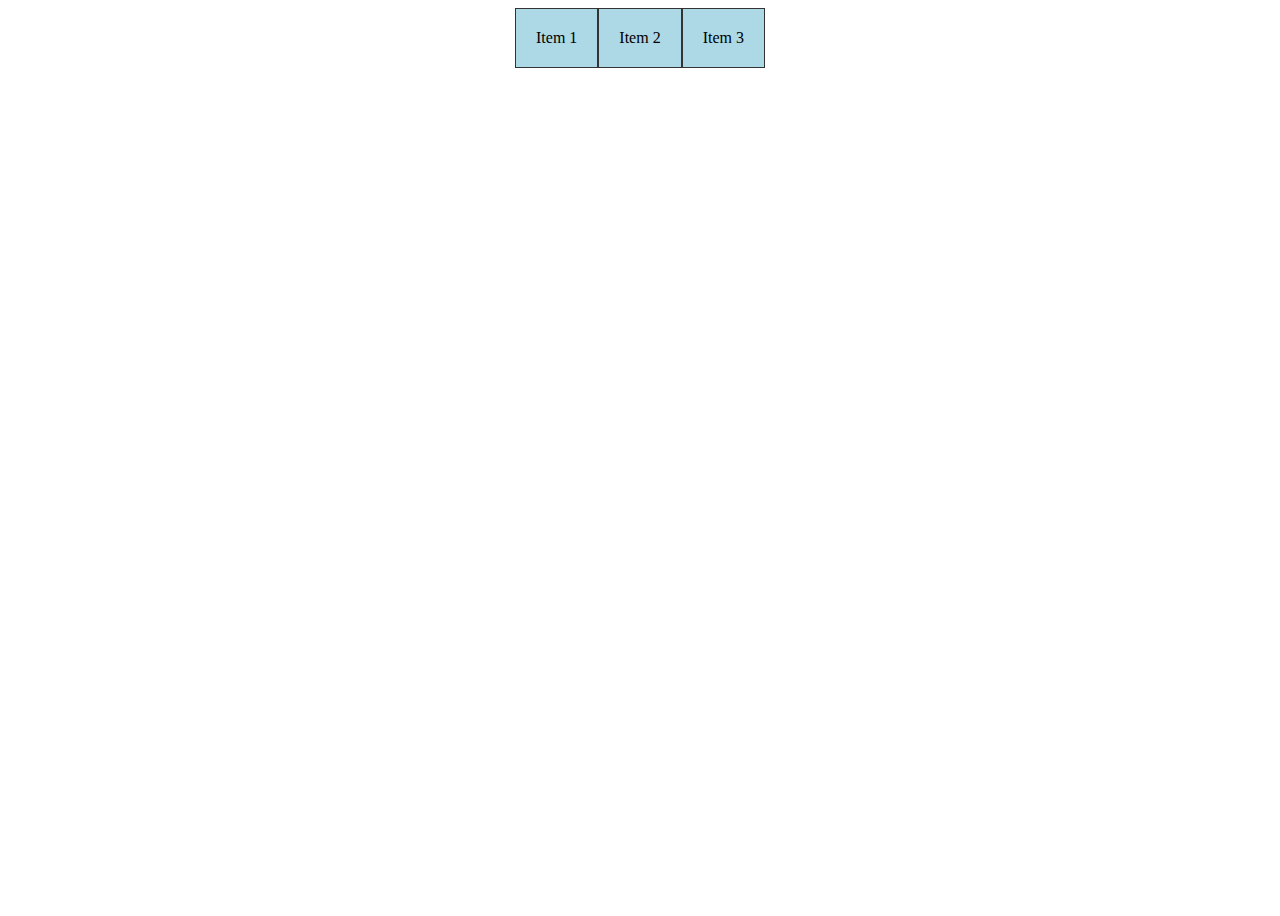
<file: Aula 8/exemplo/exemplo.html>
<!DOCTYPE html>
<html lang="en">
<head>
  <meta charset="UTF-8">
  <meta name="viewport" content="width=device-width, initial-scale=1.0">
  <style>
    .container {
      display: flex;
      flex-direction: row;
      justify-content: center;
      align-items: flex-start;
      height: 100vh;
    }
    .item {
      background-color: lightblue;
      padding: 20px;
      border: 1px solid #333;
    }
  </style>
  <title>Flexbox Example</title>
</head>
<body>
  <div class="container">
    <div class="item">Item 1</div>
    <div class="item">Item 2</div>
    <div class="item">Item 3</div>
  </div>
</body>
</html>
</file>
<file: Aula 7/Solução/estilo.css>
* {
    margin: 0;
    padding: 0;
    box-sizing: border-box;
}

body {
    width: 100%;
    height: 100%;
    font-family: Arial, Helvetica, sans-serif;
    display: flex;
    flex-direction: column;
}

header, footer {
    width: 100vw;
    height: 10vh;
    background-color: #333;
    color: white;
}

header h1 {
    text-align: center;
    margin-bottom: 5px;
}

nav ul {
    display: flex;
    justify-content: space-around;
    align-items: center;
}

nav ul li {
    list-style: none;
}

nav ul li a {
    text-decoration: none;
    color: white;
}

nav ul li a:hover {
    text-decoration: underline;
}

#conteudo {
    display: flex;
    flex-direction: row;
}

main {
    width: 80vw;
    display: flex;
    flex-direction: column;
    border-right: #333 1px solid;
    gap: 15px
}

aside {
    width: 20vw;
}

section {
    display: flex;
    flex-direction: column;
}

section h2 {
    text-align: center;
}

.livros {
    display: flex;
    justify-content: space-around;
    align-items: center;
    gap: 10px;
}

article {
    display: flex;
    flex-direction: column;
    justify-content: center;
    align-items: center;
    width: 33%;
}

article img {
    width: 100%;
    height: 250px;
}

aside h2 {
    margin-bottom: 10px;
}

aside ul li {
    margin-left: 10px;
    list-style: none;
}

footer {
    display: flex;
    flex-direction: column;
    justify-content: center;
    align-items: center;
}

footer p a {
    color: white;
    text-decoration: none;
}

footer p a:hover {
    text-decoration: underline;
}
</file>
<file: Aula 9/exemplo 3/estilo.css>
* {
    margin: 0;
    padding: 0;
    box-sizing: border-box;
}

body {
    width: 100%;
    height: 100%;
    display: flex;
    flex-direction: column;
}

header, footer {
    width: 100vw;
    height: 10vh;
    background-color: brown;
    color: aliceblue;
    display: flex;
    justify-content: center;
    align-items: center;
}

.container {
    width: 100vw;
    min-height: 80vh;
    display: flex;
}

main {
    flex: 3;
    background-color: aquamarine;
}

aside {
    flex: 1;
    background-color: cadetblue;
}
</file>
<file: Aula 9/exemplo 4/estilo.css>
.container {
    display: flex;
    flex-wrap: wrap;
    justify-content: space-around;
  }
  
  .item {
    flex: 1 1 200px; /* Cresce, encolhe e tem uma base de 200px */
    background-color: lightblue;
    margin: 10px;
    padding: 20px;
    text-align: center;
  }
</file>
<file: Aula 9/Solução/Ex1/estilo.css>
body {
    margin: 0;
    font-family: Arial, sans-serif;
}

.header {
    background-color: lightblue;
    padding: 20px;
    text-align: center;
}

.container {
    display: flex;
    flex-wrap: wrap;
    justify-content: space-around;
    padding: 10px;
}

.item {
    flex: 1 1 200px; /* Cresce, encolhe e tem uma base de 200px */
    background-color: lightgreen;
    margin: 10px;
    padding: 20px;
    text-align: center;
}

.footer {
    background-color: lightcoral;
    text-align: center;
    padding: 10px;
}
</file>
<file: Aula 6/Solução/estilo.css>
* {
    margin: 0;
    padding: 0;
    box-sizing: border-box;
}

body {
    font-family: Arial, sans-serif;
    line-height: 1.6;
    color: #333;
    background-color: #f4f4f4;
}

header {
    background: #333;
    color: #fff;
    padding: 1rem;
    text-align: center;
}

header h1 {
    margin-bottom: 0.5rem;
}

nav ul {
    list-style: none;
    padding: 0;
}

nav ul li {
    display: inline;
    margin-right: 15px;
}

nav ul li a {
    color: #fff;
    text-decoration: none;
}

nav ul li a:hover {
    text-decoration: underline;
}

main {
    display: flex;
    max-width: 1200px;
    margin: 20px auto;
    padding: 20px;
    background: #fff;
    border-radius: 8px;
    box-shadow: 0 0 10px rgba(0, 0, 0, 0.1);
}

main section {
    flex: 1;
    margin-right: 20px;
}

main section:last-child {
    margin-right: 0;
}

h2 {
    border-bottom: 2px solid #333;
    padding-bottom: 10px;
    margin-bottom: 20px;
}

article {
    margin-bottom: 20px;
}

article header {
    margin-bottom: 10px;
}

article h3 {
    margin-bottom: 5px;
}

article p {
    margin-bottom: 10px;
}

aside {
    width: 250px;
    padding: 20px;
    background: #eee;
    border-radius: 8px;
}

aside h2 {
    margin-bottom: 15px;
}

aside ul {
    list-style: none;
}

aside ul li {
    margin-bottom: 10px;
}

aside ul li a {
    text-decoration: none;
    color: #333;
}

aside ul li a:hover {
    text-decoration: underline;
}

footer {
    text-align: center;
    padding: 10px;
    background: #333;
    color: #fff;
    position: relative;
    bottom: 0;
    width: 100%;
}

footer p {
    margin: 0;
}
</file>
<file: Aula 7/Exemplos/exemplo.css>
.titulo {
    color: blueviolet;
}

p {
    color: lightpink;
}

#textoVerde {
    color: green;
}

.textoVermelho {
    color: red;
}
</file>
<file: Aula 7/Exemplos/exemplo2.css>
/* Estilizando o título */
.title {
    color: blue;
    font-size: 24px;
    text-align: center;
  }
  
  /* Estilizando o parágrafo */
  #intro {
    color: green;
    font-size: 18px;
    margin: 20px;
    padding: 10px;
    font-family: Arial, sans-serif;
  }
</file>
